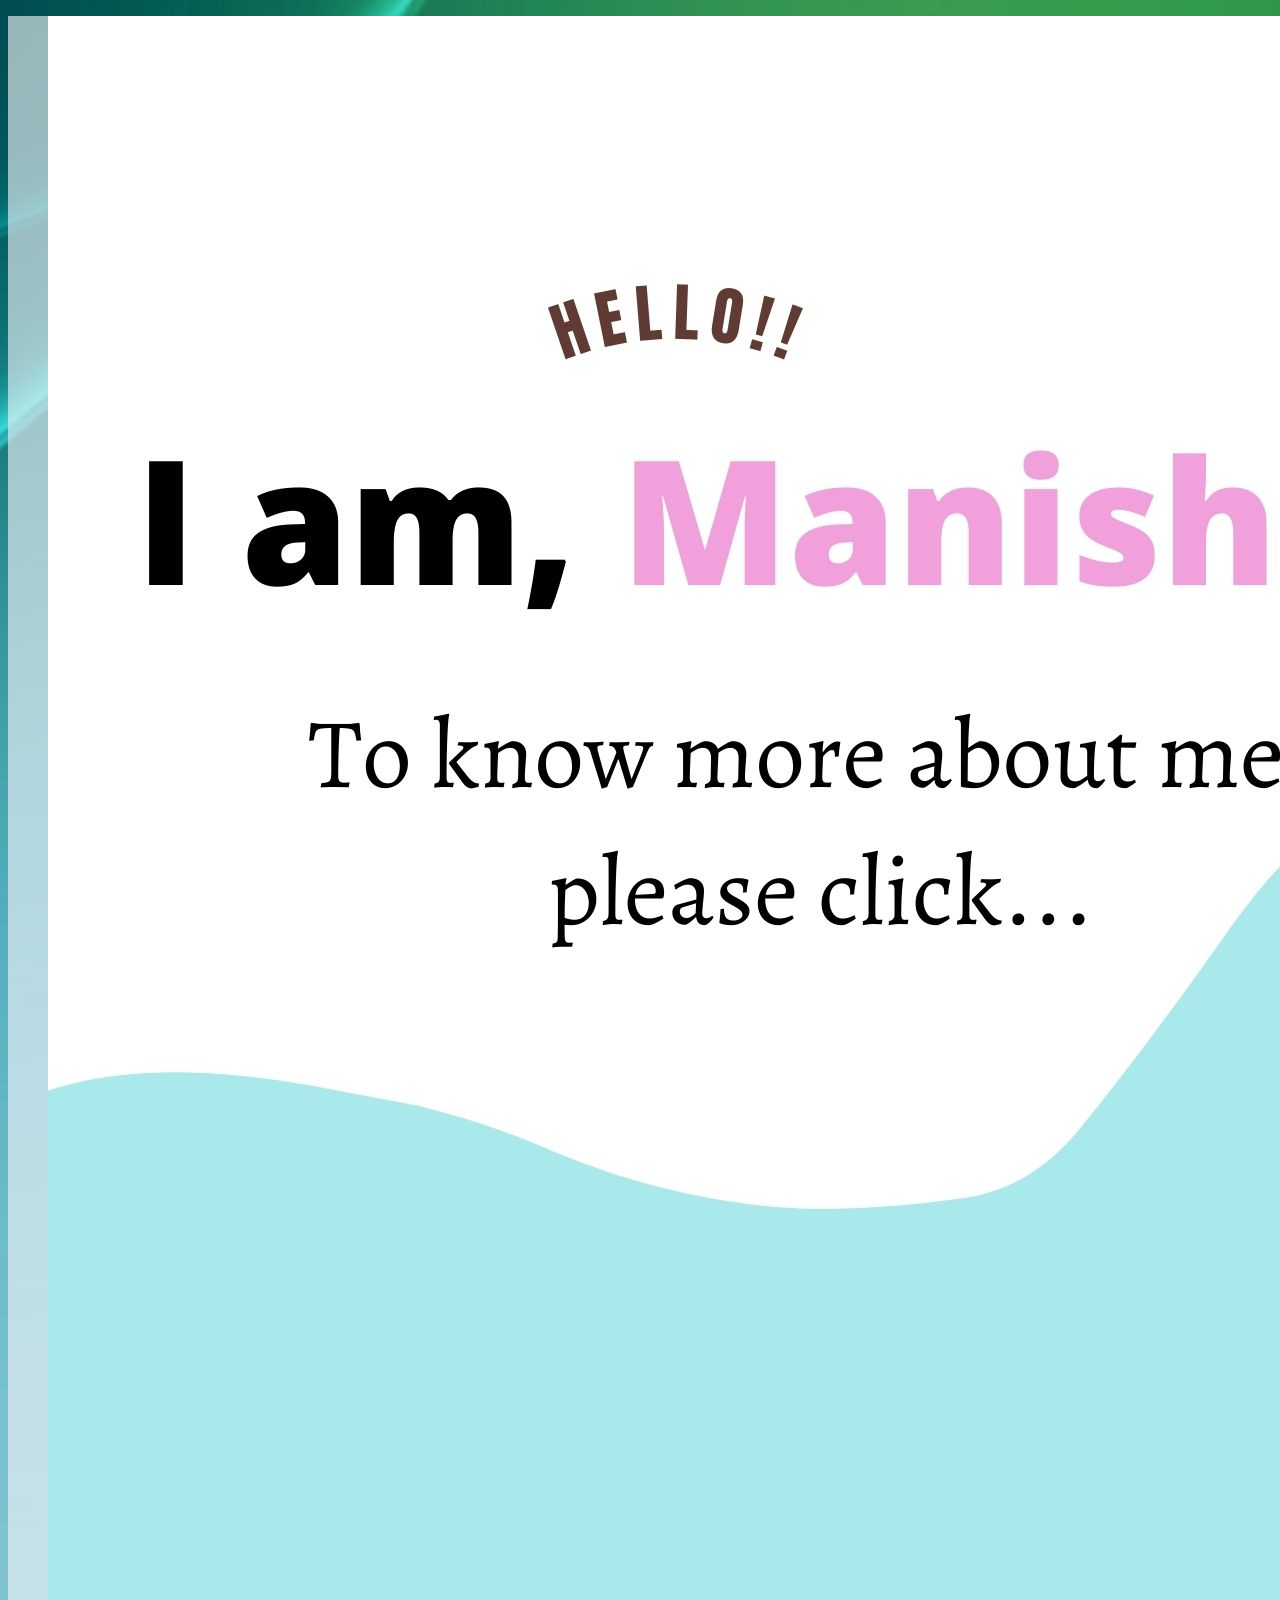
<file: Index.html>
<!DOCTYPE html>
<html>
    <head>
        <link rel="stylesheet" href="styles\style.css">
    </head>
    <body>
        <div class="container">
        <div class="jumbotron text-center" style="background-color:#ecf1f5a4;">
           <figure>
               <a href="Home.html"><img src="Media\Hello.jpg" alt="Hello There"></a>
           </figure>
        </div>
        </div>
    </body>
</html>
</file>
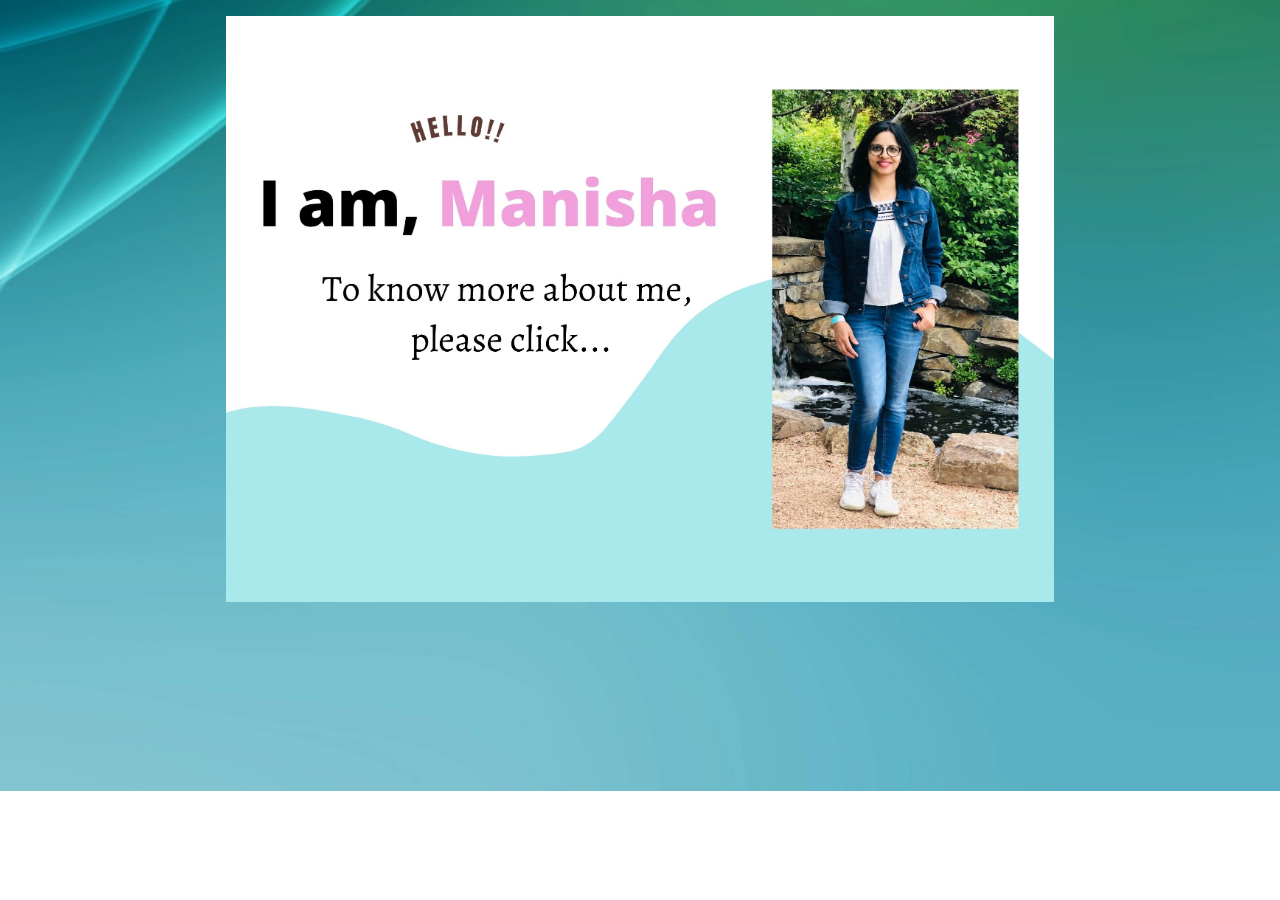
<file: index.html>
<!DOCTYPE html>
<html lang="en">
    <head>   
        <title>Manisha Dubey Portfolio</title>     
        <link rel="stylesheet" href="styles/style.css">
        <meta charset="utf-8">
        <meta name="viewport" content="width=device-width, initial-scale=1">       
    </head>
    <body>
        <div class="container">
           <div class="jumbotron text-center">
               <figure class="figure">
                   <a href="home.html"><img src="Media/Hello.jpg" class="img-fluid" style="width:70%; height:50%; padding-left: 15%;" alt="Hello There"></a>
               </figure>
           </div>
        </div>
    </body>
</html>
</file>
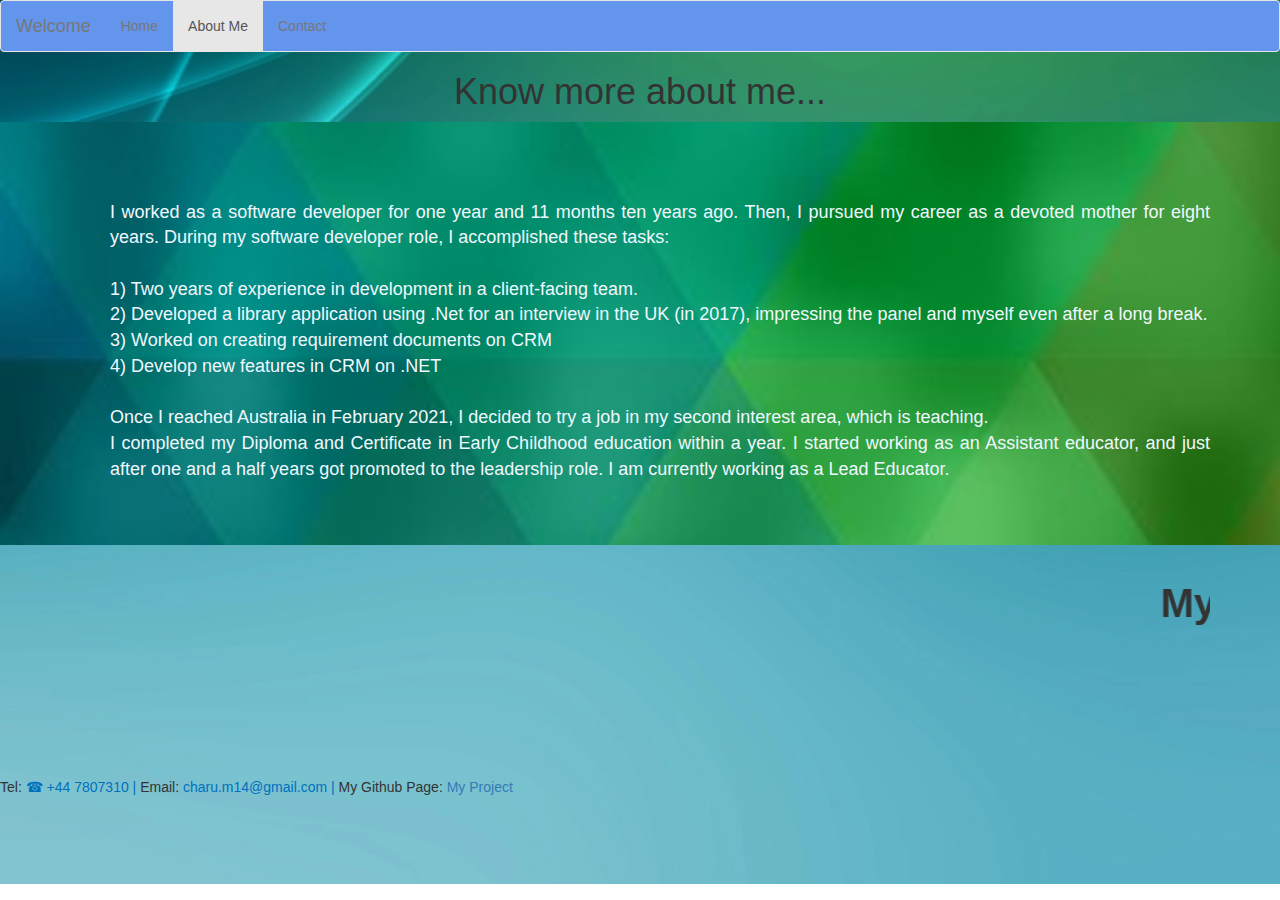
<file: AboutMe.html>
<!DOCTYPE html>
<html>
    <head>
      <title>Manisha Dubey Portfolio</title>
      <meta charset="utf-8">
      <meta name="viewport" content="width=device-width, initial-scale=1">
      <!-- code outsourced
      //link: https://www.w3schools.com/bootstrap/tryit.asp?filename=trybs_navbar&stacked=h -->
      <link rel="stylesheet" href="https://maxcdn.bootstrapcdn.com/bootstrap/3.4.1/css/bootstrap.min.css">
      <link rel="stylesheet" href="styles\style.css">
      <!-- end of outsourcing -->
    </head>
  <body>
     <!--------------------------- designing nav bar using bootstrap classes -------------------->
    <nav class="navbar navbar-default">
        <div class="container-fluid">
          <div class="navbar-header">
                <a class="navbar-brand" href="index.html">Welcome</a>
          </div>
            <ul class="nav navbar-nav">
                <li><a href="home.html">Home</a></li>
                <li class="active"><a href="#">About Me</a></li>
                <li><a href="contact.html">Contact</a></li>
            </ul>
        </div>
      </nav>
      <!------------------------------------editing the code to make mobile friendly------------------------------>
     
      <!--source code container divs: https://www.w3schools.com/bootstrap/bootstrap_grid_stacked_to_horizontal.asp------------------->
     <header>
         <h1 class="text-center">Know more about me...</h1>
     </header>
      
     <div class="jumbotron d-flex align-items-center min-vh-100" id="abtcontainer">
        <div class="container text-center">
             <p id="para2">
                  I worked as a software developer for one year and 11 months ten years ago. Then, I pursued my career as a devoted mother for eight years.
                  During my software developer role, I accomplished these tasks:<br><br>
          
                  1) Two years of experience in development in a client-facing team.<br>
                  2) Developed a library application using .Net for an interview in the UK (in 2017), impressing the panel and myself even after a long break.<br>
                  3) Worked on creating requirement documents on CRM <br>
                  4) Develop new features in CRM on .NET <br><br>
          
                  Once I reached Australia in February 2021, I decided to try a job in my second interest area, which is teaching. <br>
                  I completed my Diploma and Certificate in Early Childhood education within a year. I started working as an Assistant educator, 
                  and just after one and a half years got promoted to the leadership role. I am currently working as a Lead Educator.
              </p>
        </div>
      </div>
      <!------------------------------------------------------------end of source code container divs-------------------------------------------------------------------------->
      <!---------------------source code for marquee: https://www.geeksforgeeks.org/how-to-move-a-text-in-html/#:~:text=The%20tag%20in%20HTML,bottom%20or%20bottom%20to%20top.-->
      <div class="container text-center">
          <marquee direction="left" id="mar">        
                <b>My Key Skills:</b> <i>..Designing..Development..Testing..Dedicated and Hardworking..</i>
          </marquee>
      </div>
      <!-------------------end of source code for marquee--------------------------------------------------------->
      <!------------------------------------end of editing--------------------------------------------------------->
      <!-- <div class="float-container" style="background-color:#b4ce89bb;">
          <table>
              <tr>
                <th>
                    <picture id="p2">
                        <img src="Media\background3.jpg" alt="About Me" style="width:500px;height: 430px;">
                      </picture>
                  </th>
                  <th>
                    <p id="header3" style="color: rgb(1, 10, 4);">
                        I worked as a software developer for one year and 11 months ten years ago. Then, I pursued my career as a devoted mother for eight years.
                        During my software developer role, I accomplished these tasks:<br><br>

                       1) Two years of experience in development in a client-facing team.<br>
                       2) Developed a library application using .Net for an interview in the UK (in 2017), impressing the panel and myself even after a long break.<br>
                       3) Worked on creating requirement documents on CRM <br>
                       4) Develop new features in CRM on .NET <br><br>

                        Once I reached Australia in February 2021, I decided to try a job in my second interest area, which is teaching. <br>

                        I completed my Diploma and Certificate in Early Childhood education within a year. I started working as an Assistant educator, and just after one and a half years got promoted to the leadership role. I am currently working as a Lead Educator.
                    </p>                    
                  </th>

              </tr>
          </table>
      </div> -->
      <!---------------------------- Footer ------------------------------------------>
      <footer>
      <br><br><br><br><br><br><br>
         <p>
             Tel: <span style="color: #0071bc;">&#9742 +44 7807310 |</span>
             Email: <span style="color: #0071bc;">charu.m14@gmail.com |</span>
             My Github Page: <span style="color: #0071bc;"><a href="https://github.com/ManishaDubey1985/ManishaDubeyPortfolio/tree/main" target="_blank">My Project</a></span>
         </p>
      </footer>
      <!-----------------Javascript bootstrap files---------------------->
      <script src="https://ajax.googleapis.com/ajax/libs/jquery/3.6.0/jquery.min.js"></script>
      <script src="https://maxcdn.bootstrapcdn.com/bootstrap/3.4.1/js/bootstrap.min.js"></script>
  </body>
</html>
</file>
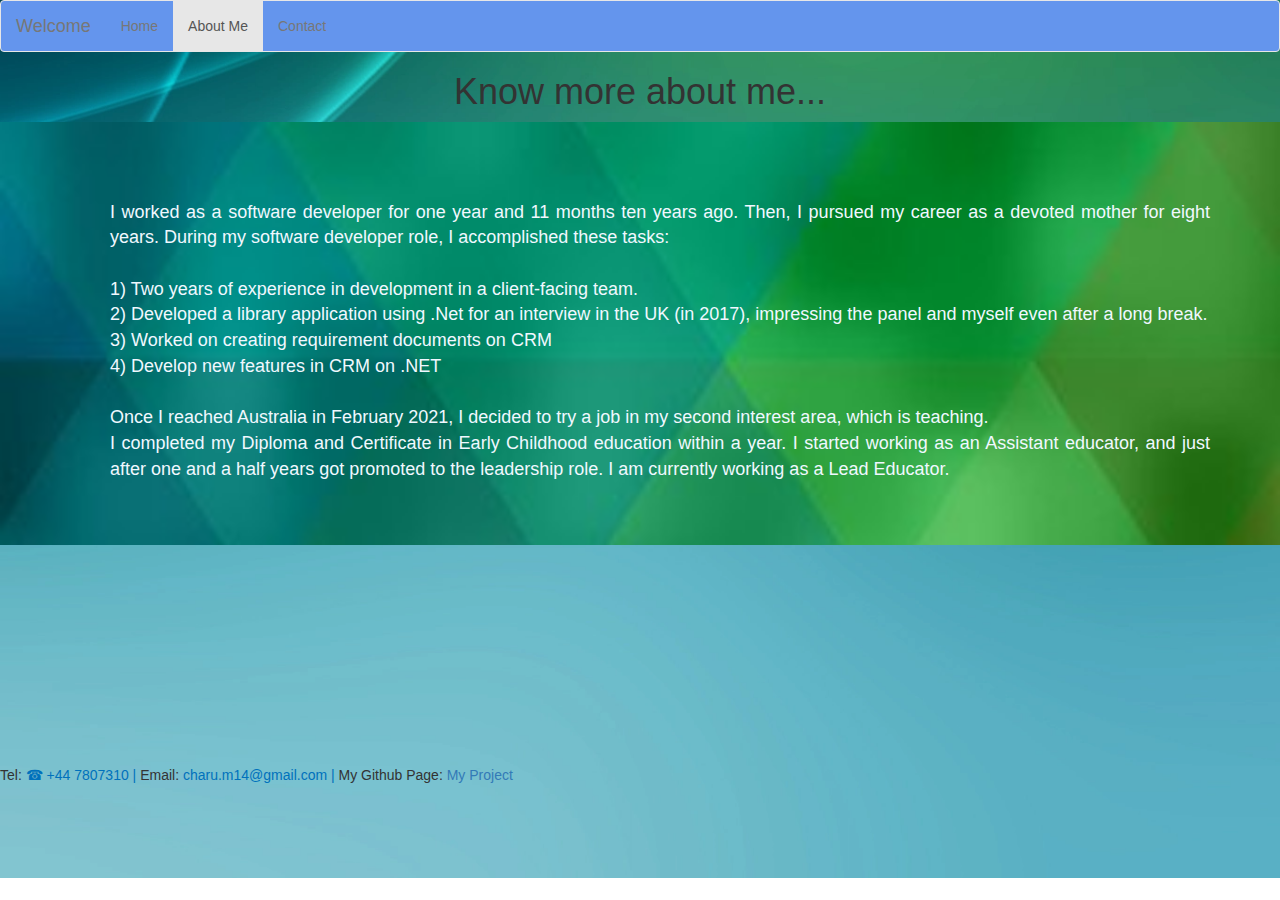
<file: aboutme.html>
<!DOCTYPE html>
<html lang="en">
    <head>
      <title>Manisha Dubey Portfolio</title>
      <meta charset="utf-8">
      <meta name="viewport" content="width=device-width, initial-scale=1">
      <!-- code outsourced
      //link: https://www.w3schools.com/bootstrap/tryit.asp?filename=trybs_navbar&stacked=h -->
      <link rel="stylesheet" href="https://maxcdn.bootstrapcdn.com/bootstrap/3.4.1/css/bootstrap.min.css">
      <link rel="stylesheet" href="styles/style.css">
      <!-- end of outsourcing -->
    </head>
  <body>
     <!--------------------------- designing nav bar using bootstrap classes -------------------->
    <nav class="navbar navbar-default">
        <div class="container-fluid">
          <div class="navbar-header">
                <a class="navbar-brand" href="index.html">Welcome</a>
          </div>
            <ul class="nav navbar-nav">
                <li><a href="home.html">Home</a></li>
                <li class="active"><a href="#">About Me</a></li>
                <li><a href="contact.html">Contact</a></li>
            </ul>
        </div>
      </nav>
      <!------------------------------------editing the code to make mobile friendly------------------------------>
     
      <!--source code container divs: https://www.w3schools.com/bootstrap/bootstrap_grid_stacked_to_horizontal.asp------------------->
     <header>
         <h1 class="text-center">Know more about me...</h1>
     </header>
      
     <div class="jumbotron d-flex align-items-center min-vh-100" id="abtcontainer">
        <div class="container text-center">
             <p id="para2">
                  I worked as a software developer for one year and 11 months ten years ago. Then, I pursued my career as a devoted mother for eight years.
                  During my software developer role, I accomplished these tasks:<br><br>
          
                  1) Two years of experience in development in a client-facing team.<br>
                  2) Developed a library application using .Net for an interview in the UK (in 2017), impressing the panel and myself even after a long break.<br>
                  3) Worked on creating requirement documents on CRM <br>
                  4) Develop new features in CRM on .NET <br><br>
          
                  Once I reached Australia in February 2021, I decided to try a job in my second interest area, which is teaching. <br>
                  I completed my Diploma and Certificate in Early Childhood education within a year. I started working as an Assistant educator, 
                  and just after one and a half years got promoted to the leadership role. I am currently working as a Lead Educator.
              </p>
        </div>
      </div>
      <!------------------------------------------------------------end of source code container divs-------------------------------------------------------------------------->
      <!---------------------source code for marquee: https://www.geeksforgeeks.org/how-to-move-a-text-in-html/#:~:text=The%20tag%20in%20HTML,bottom%20or%20bottom%20to%20top.-->
      <!-- <div class="container text-center">
          <marquee direction="left" id="mar">        
                <b>My Key Skills:</b> <i>..Designing..Development..Testing..Dedicated and Hardworking..</i>
          </marquee>
      </div> -->
      <!-------------------end of source code for marquee--------------------------------------------------------->
      <!------------------------------------end of editing--------------------------------------------------------->
      <!-- Changed HTML marquee with CSS marquee designing after validating the code with W3 validator -->
      <div class="container text-center marquee">
        <p>
         <b>My Key Skills: <i>..Designing..Development..Testing..Dedicated and Hardworking..</i></b>
        </p>
      </div>
      <!------------------- end of marquee section --------------------->
      <!-- <div class="float-container" style="background-color:#b4ce89bb;">
          <table>
              <tr>
                <th>
                    <picture id="p2">
                        <img src="Media\background3.jpg" alt="About Me" style="width:500px;height: 430px;">
                      </picture>
                  </th>
                  <th>
                    <p id="header3" style="color: rgb(1, 10, 4);">
                        I worked as a software developer for one year and 11 months ten years ago. Then, I pursued my career as a devoted mother for eight years.
                        During my software developer role, I accomplished these tasks:<br><br>

                       1) Two years of experience in development in a client-facing team.<br>
                       2) Developed a library application using .Net for an interview in the UK (in 2017), impressing the panel and myself even after a long break.<br>
                       3) Worked on creating requirement documents on CRM <br>
                       4) Develop new features in CRM on .NET <br><br>

                        Once I reached Australia in February 2021, I decided to try a job in my second interest area, which is teaching. <br>

                        I completed my Diploma and Certificate in Early Childhood education within a year. I started working as an Assistant educator, and just after one and a half years got promoted to the leadership role. I am currently working as a Lead Educator.
                    </p>                    
                  </th>

              </tr>
          </table>
      </div> -->
      <!---------------------------- Footer ------------------------------------------>
      <footer>
      <br><br><br><br><br><br><br>
         <p>
             Tel: <span class="footer">&#9742; +44 7807310 |</span>
             Email: <span class="footer">charu.m14@gmail.com |</span>
             My Github Page: <span class="footer"><a href="https://github.com/ManishaDubey1985/ManishaDubeyPortfolio/tree/main" target="_blank">My Project</a></span>
         </p>
      </footer>
      <!-----------------Javascript bootstrap files---------------------->
      <script src="https://ajax.googleapis.com/ajax/libs/jquery/3.6.0/jquery.min.js"></script>
      <script src="https://maxcdn.bootstrapcdn.com/bootstrap/3.4.1/js/bootstrap.min.js"></script>
  </body>
</html>
</file>
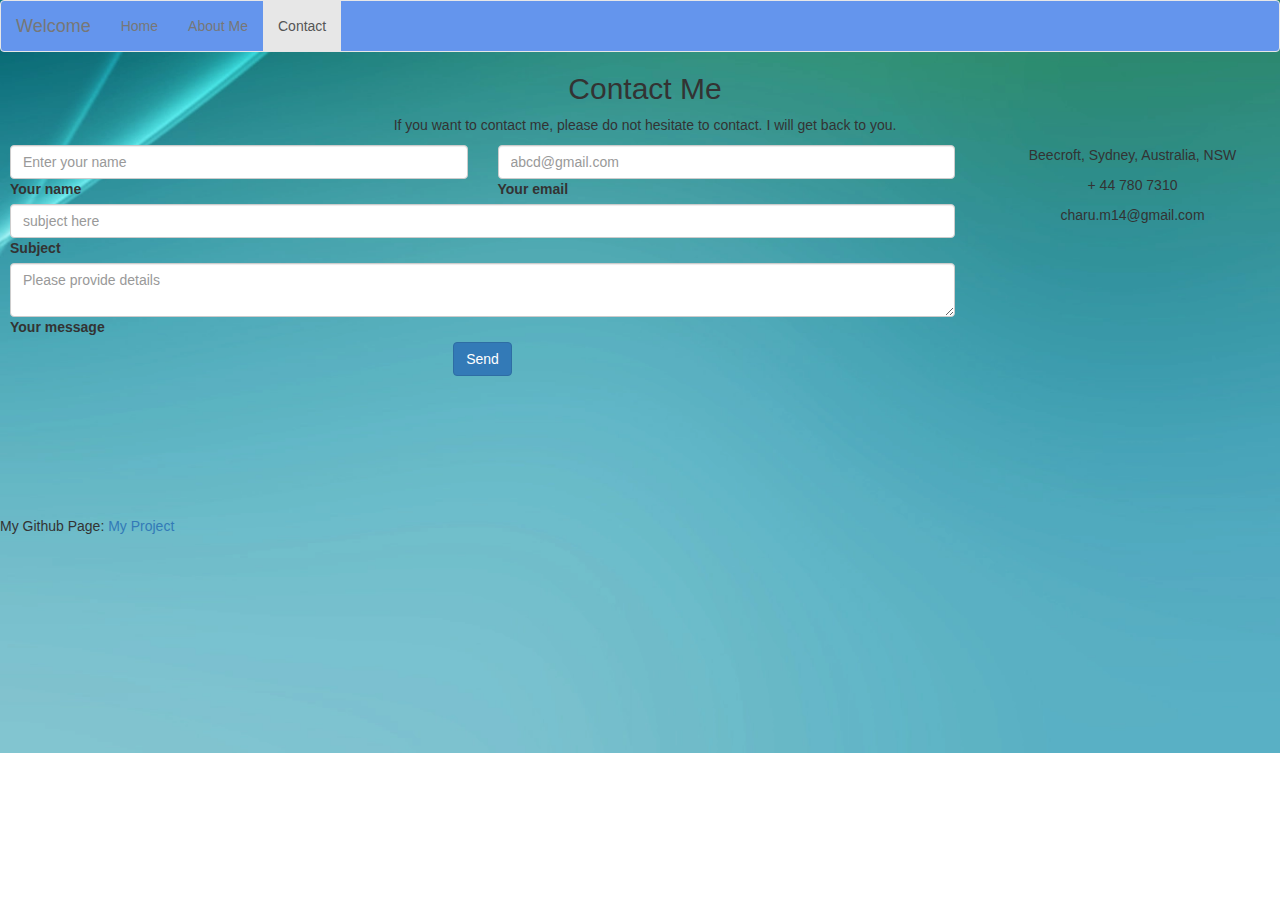
<file: contact.html>
<!DOCTYPE html>
<html lang="en">
    <head>
      <title>Manisha Dubey Portfolio</title>
      <meta charset="utf-8">
      <meta name="viewport" content="width=device-width, initial-scale=1">
      <!-- code outsourced
      //link: https://www.w3schools.com/bootstrap/tryit.asp?filename=trybs_navbar&stacked=h -->
      <link rel="stylesheet" href="https://maxcdn.bootstrapcdn.com/bootstrap/3.4.1/css/bootstrap.min.css">
      <link rel="stylesheet" href="https://use.fontawesome.com/releases/v5.5.0/css/all.css" integrity="sha384-B4dIYHKNBt8Bc12p+WXckhzcICo0wtJAoU8YZTY5qE0Id1GSseTk6S+L3BlXeVIU" crossorigin="anonymous">
       <!-- end of outsourcing -->
      <link rel="stylesheet" href="styles/style.css">
    </head>
    <body>
        
     <!-- designing nav bar using bootstrap classes -->
    <nav class="navbar navbar-default">
        <div class="container-fluid">
          <div class="navbar-header">
               <a class="navbar-brand" href="index.html">Welcome</a>
          </div>
             <ul class="nav navbar-nav">
                <li><a href="home.html">Home</a></li>
                <li><a href="aboutme.html">About Me</a></li>
                <li class="active"><a href="#">Contact</a></li>
             </ul>
        </div>
    </nav>
      <!-- Code outsourced from: https://mdbootstrap.com/docs/b4/jquery/forms/contact/-->
      <!--Section: Contact v.2-->
<section class="mb-4"  style="margin-left:10px;">

    <!--Section heading-->
    <h2 class="h1-responsive font-weight-bold text-center my-4">Contact Me</h2>
    <!--Section description-->
    <p class="text-center w-responsive mx-auto mb-5">If you want to contact me, please do not hesitate to contact. I will get back to you.
    </p>

    <div class="row">

        <!--Grid column-->
        <div class="col-md-9 mb-md-0 mb-5">
           <!-- <form id="contact-form" name="contact-form" action=”mailto:charu.m14@gmail.com” enctype="text/plain" method="POST"> -->
            <form id="contact-form" name="contact-form" enctype="text/plain" method="get" action="message.html">
                <!--Grid row-->
                <div class="row">

                    <!--Grid column-->
                    <div class="col-md-6">
                        <div class="md-form mb-0">
                            <input type="text" id="name" name="name" class="form-control" required placeholder="Enter your name">
                            <label for="name" class="">Your name</label>
                        </div>
                    </div>
                    <!--Grid column--> 

                    <!--Grid column-->
                    <div class="col-md-6">
                        <div class="md-form mb-0">
                            <input type="email" id="email" name="email" class="form-control" required placeholder="abcd@gmail.com">
                            <label for="email" class="">Your email</label>
                        </div>
                    </div>
                    <!--Grid column-->

                </div>
                <!--Grid row-->

                <!--Grid row-->
                <div class="row">
                    <div class="col-md-12">
                        <div class="md-form mb-0">
                            <input type="text" id="subject" name="subject" class="form-control" required placeholder="subject here">
                            <label for="subject" class="">Subject</label>
                        </div>
                    </div>
                </div>
                <!--Grid row-->

                <!--Grid row-->
                <div class="row">

                    <!--Grid column-->
                    <div class="col-md-12">

                        <div class="md-form">
                            <textarea id="message" name="message" rows="2" class="form-control md-textarea" placeholder="Please provide details"></textarea>
                            <label for="message">Your message</label>
                        </div>

                    </div>
                </div>
                <!--Grid row-->
                <div class="text-center text-md-left">
                    <!-- <input type="submit" class="btn btn-primary" value="Send">  -->
                   <!-- <a class="btn btn-primary" onclick="document.getElementById('contact-form').submit();">Send</a> -->
                   <a class="btn btn-primary" onclick="displayName();">Send</a>
                </div>
                <div class="status"></div>
            </form>
            <script>
                // setting the client name to local storage to pass value to another page
                    function displayName()
                    {    
                      var ClientName = document.getElementById('name').value;
                      open(`message.html?cname=${ClientName}`)                         
                   
                    }
            </script>
        </div>
        <!--Grid column-->
      
        <!--Grid column-->
        <div class="col-md-3 text-center">
            <ul class="list-unstyled mb-0">
                <li><i class="fas fa-map-marker-alt fa-2x"></i>
                    <p>Beecroft, Sydney, Australia, NSW</p>
                </li>

                <li><i class="fas fa-phone mt-4 fa-2x"></i>
                    <p>+ 44 780 7310</p>
                </li>

                <li><i class="fas fa-envelope mt-4 fa-2x"></i>
                    <p>charu.m14@gmail.com</p>
                </li>
            </ul>
        </div>
      <!--Grid column-->
    </div>
</section>
<!--Section: Contact v.2-->
<!-- Footer -->
 <footer>
    <br><br><br><br><br><br><br>
     <p>
        My Github Page: <span class="footer"><a href="https://github.com/ManishaDubey1985/ManishaDubeyPortfolio/tree/main" target="_blank">My Project</a></span>
     </p>
 </footer>
 <!-----------------Javascript bootstrap files---------------------->
 <script src="https://ajax.googleapis.com/ajax/libs/jquery/3.6.0/jquery.min.js"></script>
 <script src="https://maxcdn.bootstrapcdn.com/bootstrap/3.4.1/js/bootstrap.min.js"></script>
 <script language="javascript" type="text/javascript" src="value.js"></script>
</body>
</html>
</file>
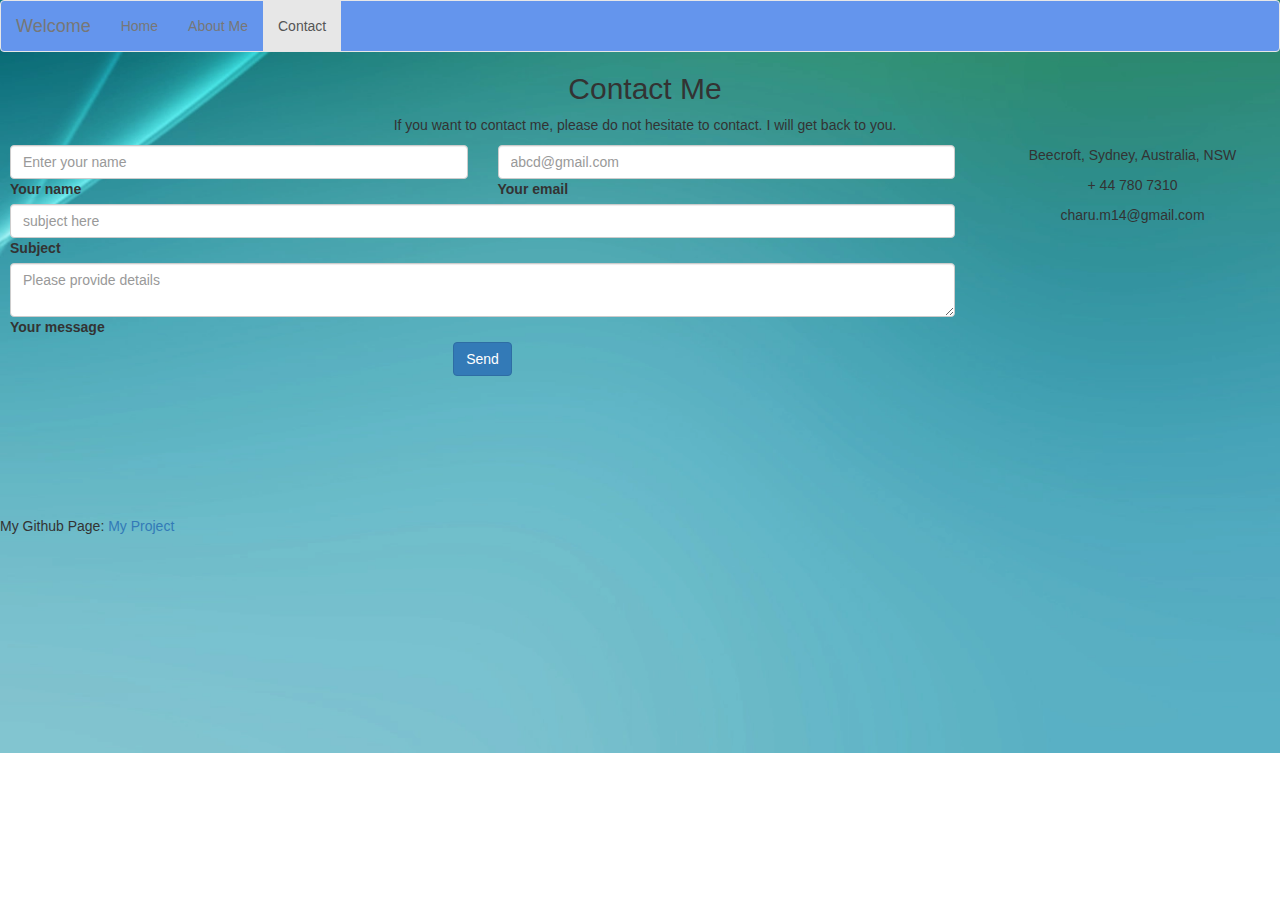
<file: Contact.html>
<!DOCTYPE html>
<html>
    <head>
      <title>Manisha Dubey Portfolio</title>
      <meta charset="utf-8">
      <meta name="viewport" content="width=device-width, initial-scale=1">
      <!-- code outsourced
      //link: https://www.w3schools.com/bootstrap/tryit.asp?filename=trybs_navbar&stacked=h -->
      <link rel="stylesheet" href="https://maxcdn.bootstrapcdn.com/bootstrap/3.4.1/css/bootstrap.min.css">
      <link rel="stylesheet" href="https://use.fontawesome.com/releases/v5.5.0/css/all.css" integrity="sha384-B4dIYHKNBt8Bc12p+WXckhzcICo0wtJAoU8YZTY5qE0Id1GSseTk6S+L3BlXeVIU" crossorigin="anonymous">
      <link rel="stylesheet" href="styles\style.css">
      <!-- end of outsourcing -->
 
      <!-- get and set variable source code-->
      <!-- https://stackoverflow.com/questions/17502071/transfer-data-from-one-html-file-to-another#comment97991073_17502217-->
      
    </head>
    <body>
        
         <!-- designing nav bar using bootstrap classes -->
    <nav class="navbar navbar-default">
        <div class="container-fluid">
          <div class="navbar-header">
               <a class="navbar-brand" href="index.html">Welcome</a>
          </div>
             <ul class="nav navbar-nav">
                <li><a href="home.html">Home</a></li>
                <li><a href="aboutMe.html">About Me</a></li>
                <li class="active"><a href="#">Contact</a></li>
             </ul>
        </div>
    </nav>
      <!-- Code outsourced from: https://mdbootstrap.com/docs/b4/jquery/forms/contact/-->
      <!--Section: Contact v.2-->
<section class="mb-4"  style="margin-left:10px;">

    <!--Section heading-->
    <h2 class="h1-responsive font-weight-bold text-center my-4">Contact Me</h2>
    <!--Section description-->
    <p class="text-center w-responsive mx-auto mb-5">If you want to contact me, please do not hesitate to contact. I will get back to you.
    </p>

    <div class="row">

        <!--Grid column-->
        <div class="col-md-9 mb-md-0 mb-5">
           <!-- <form id="contact-form" name="contact-form" action=”mailto:charu.m14@gmail.com” enctype="text/plain" method="POST"> -->
            <form id="contact-form" name="contact-form" enctype="text/plain" method="post" onsubmit="displayName();" action="Message.html">
                <!--Grid row-->
                <div class="row">

                    <!--Grid column-->
                    <div class="col-md-6">
                        <div class="md-form mb-0">
                            <input type="text" id="name" name="name" class="form-control" required placeholder="Enter your name">
                            <label for="name" class="">Your name</label>
                        </div>
                    </div>
                    <!--Grid column--> 

                    <!--Grid column-->
                    <div class="col-md-6">
                        <div class="md-form mb-0">
                            <input type="email" id="email" name="email" class="form-control" required placeholder="abcd@gmail.com">
                            <label for="email" class="">Your email</label>
                        </div>
                    </div>
                    <!--Grid column-->

                </div>
                <!--Grid row-->

                <!--Grid row-->
                <div class="row">
                    <div class="col-md-12">
                        <div class="md-form mb-0">
                            <input type="text" id="subject" name="subject" class="form-control" required placeholder="subject here">
                            <label for="subject" class="">Subject</label>
                        </div>
                    </div>
                </div>
                <!--Grid row-->

                <!--Grid row-->
                <div class="row">

                    <!--Grid column-->
                    <div class="col-md-12">

                        <div class="md-form">
                            <textarea type="text" id="message" name="message" rows="2" class="form-control md-textarea" placeholder="Please provide details"></textarea>
                            <label for="message">Your message</label>
                        </div>

                    </div>
                </div>
                <!--Grid row-->
                <div class="text-center text-md-left">
                    <input type="submit" class="btn btn-primary" value="Send"> 
                   <!-- <a class="btn btn-primary" onclick="document.getElementById('contact-form').submit();">Send</a> -->
                   <!-- <a class="btn btn-primary" onclick="displayName();">Send</a> -->
                </div>
                <div class="status"></div>
            </form>
            <script>
                // setting the client name to local storage to pass value to another page
                    function displayName()
                    {    
                      var ClientName = document.getElementById('name').value;
                      localStorage.setItem("Cname", ClientName);
                    }
            </script>
        </div>
        <!--Grid column-->
      
        <!--Grid column-->
        <div class="col-md-3 text-center">
            <ul class="list-unstyled mb-0">
                <li><i class="fas fa-map-marker-alt fa-2x"></i>
                    <p>Beecroft, Sydney, Australia, NSW</p>
                </li>

                <li><i class="fas fa-phone mt-4 fa-2x"></i>
                    <p>+ 44 780 7310</p>
                </li>

                <li><i class="fas fa-envelope mt-4 fa-2x"></i>
                    <p>charu.m14@gmail.com</p>
                </li>
            </ul>
        </div>
      <!--Grid column-->
    </div>
</section>
<!--Section: Contact v.2-->
<!-- Footer -->
 <footer>
    <br><br><br><br><br><br><br>
     <p>
        My Github Page: <span style="color: #0071bc;"><a href="https://github.com/ManishaDubey1985/ManishaDubeyPortfolio/tree/main" target="_blank">My Project</a></span>
     </p>
 </footer>
 <!-----------------Javascript bootstrap files---------------------->
 <script src="https://ajax.googleapis.com/ajax/libs/jquery/3.6.0/jquery.min.js"></script>
 <script src="https://maxcdn.bootstrapcdn.com/bootstrap/3.4.1/js/bootstrap.min.js"></script>
</body>
</html>
</file>
<file: styles/style.css>
#para1
 {
 color: #424242;
 font-family:'Trebuchet MS', 'Lucida Sans Unicode', 'Lucida Grande', 'Lucida Sans', Arial, sans-serif;
 text-align:center;
 text-decoration:solid;
 margin-top: 30px;
 font-size: large;
 position: relative;
 padding-left: 50px;
 }
 #para2
 {
 color:aliceblue;;
 font-family:'Trebuchet MS', 'Lucida Sans Unicode', 'Lucida Grande', 'Lucida Sans', Arial, sans-serif;
 text-align:justify;
 text-decoration:solid;
 margin-top: 30px;
 font-size: large;
 position: relative;
 padding-left: 40px;
 }
 /* #p1
 {
    margin-top: 20px;
    margin-bottom: 20px;     
 } */
 #img1
 {
    width:500px;
    border-radius: 10mm;
    border-style: groove;
    border-color: green;
 }
 #img2
 {
    width:450px;
    height: 670px;
    padding-right: 20px;
    border-radius: 10mm;
    border-style: groove;
    border-color: green;
 }
 /* #p2
 {
     /* padding-left: 10px;
     background-position: center;
     background-size: cover;
     width:100%;
     height: 5%;  
 } */
 /* modified div1 with the help od source: https://coder-coder.com/display-divs-side-by-side/ */
 #div1
 {
        text-align: left;
 }
 #div2
 {
     width: 200px;
     height: 250px;
     text-align: right;   
     position: relative;
     margin-left: 30px;

 }
 body
 {
     background-image: url("../Media/bluegreenLights.webp");
     background-position: center;
     background-repeat:no-repeat;
     background-size:cover;  

     /* background-color:darksalmon; 
     background-color:#afd76ebb; 

     background-color:darkseagreen;*/ 
}
 .float-container {
    border: 3px solid rgba(10, 9, 9, 0.034);
    padding: 20px;
    overflow: auto;
    background-color:#b4ce89bb; 
}
#aboutMe
{
    background-image: url("C:\Users\projj\ManishaDubeyPortfolio\Media\background3.jpg");
    background-position: center;
    background-repeat:no-repeat;
    background-size:contain;
}
#abtcontainer
{
    background-image: url("../Media/polly-background.jpg");
    background-size:cover; 
    background-repeat:no-repeat;

}
.navbar
{
    background-color:cornflowerblue;
}
.navbar-header
{
    color: aliceblue;
}
#mar
{
    
    text-decoration: solid;
    font-size: 40px;
    font-family: 'Trebuchet MS', 'Lucida Sans Unicode', 'Lucida Grande', 'Lucida Sans', Arial, sans-serif;
}
/* To eliminate the usage of inline element in the footer section, I defined this class */
.footer
{
    color: #0071bc;
}
/* source code reference: https://www.w3schools.in/css3/css-marquee */
.marquee {
    height: 50px;
    overflow: hidden;
    position: relative;
    /* background: #fefefe;
    color: #333;
    border: 1px solid #4a4a4a; */
}

.marquee p {
    position: absolute;
    width: 100%;
    height: 100%;
    margin: 0;
    line-height: 50px;
    text-align: center;
    -moz-transform: translateX(100%);
    -webkit-transform: translateX(100%);
    transform: translateX(100%);
    -moz-animation: scroll-left 2s linear infinite;
    -webkit-animation: scroll-left 2s linear infinite;
    animation: scroll-left 20s linear infinite;
}

@-moz-keyframes scroll-left {
    0% {
        -moz-transform: translateX(100%);
    }
    100% {
        -moz-transform: translateX(-100%);
    }
}

@-webkit-keyframes scroll-left {
    0% {
        -webkit-transform: translateX(100%);
    }
    100% {
        -webkit-transform: translateX(-100%);
    }
}

@keyframes scroll-left {
    0% {
        -moz-transform: translateX(100%);
        -webkit-transform: translateX(100%);
        transform: translateX(100%);
    }
    100% {
        -moz-transform: translateX(-100%);
        -webkit-transform: translateX(-100%);
        transform: translateX(-100%);
    }
}
</file>
